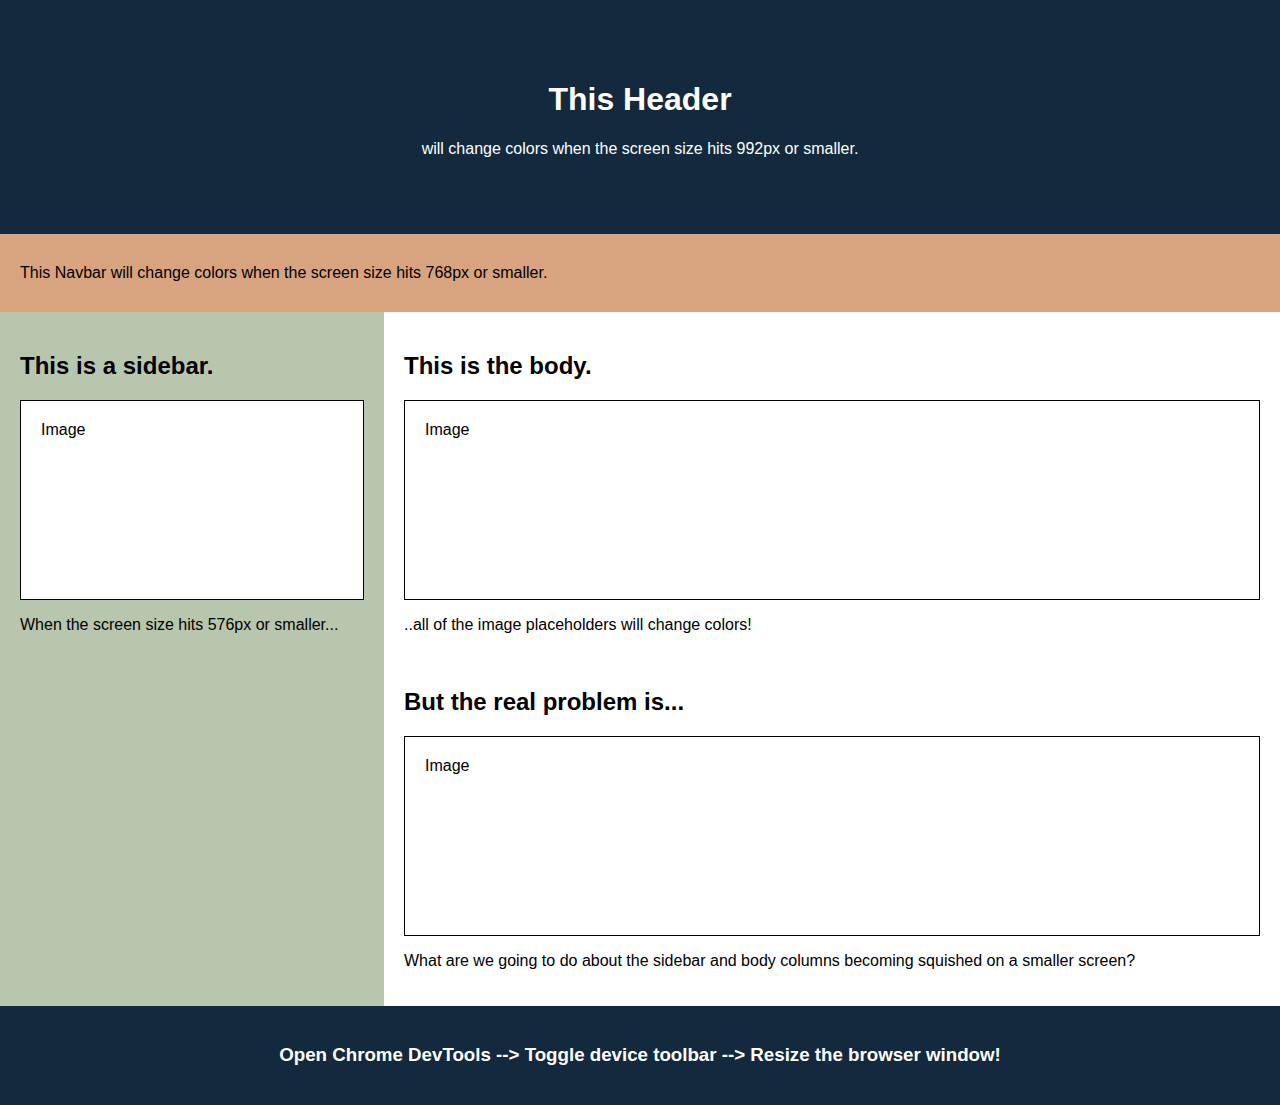
<file: week-02/day-01/01-Ins_Media-Query-Screen/index.html>
<!DOCTYPE html>
<html>
  <head>
    <title>Media Query for Screen</title>
    <meta charset="UTF-8" />
    <meta name="viewport" content="width=device-width, initial-scale=1" />
    <link rel="stylesheet" type="text/css" href="./assets/css/style.css" />
  </head>
  <body>
    <!-- Header -->
    <header>
      <h1>This Header</h1>
      <p>will change colors when the screen size hits 992px or smaller.</p>
    </header>

    <!-- Navbar -->
    <nav>
      <p>
        This Navbar will change colors when the screen size hits 768px or
        smaller.
      </p>
    </nav>

    <!-- Body -->
    <main>
      <aside>
        <h2>This is a sidebar.</h2>
        <div class="sample-img">Image</div>
        <p>When the screen size hits 576px or smaller...</p>
      </aside>

      <section>
        <h2>This is the body.</h2>
        <div class="sample-img">Image</div>
        <p>..all of the image placeholders will change colors!</p>
        <br />
        <h2>But the real problem is...</h2>
        <div class="sample-img">Image</div>
        <p>
          What are we going to do about the sidebar and body columns becoming
          squished on a smaller screen?
        </p>
      </section>
    </main>

    <!-- Footer -->
    <footer>
      <h3>
        Open Chrome DevTools --> Toggle device toolbar --> Resize the browser
        window!
      </h3>
    </footer>
  </body>
</html>
</file>
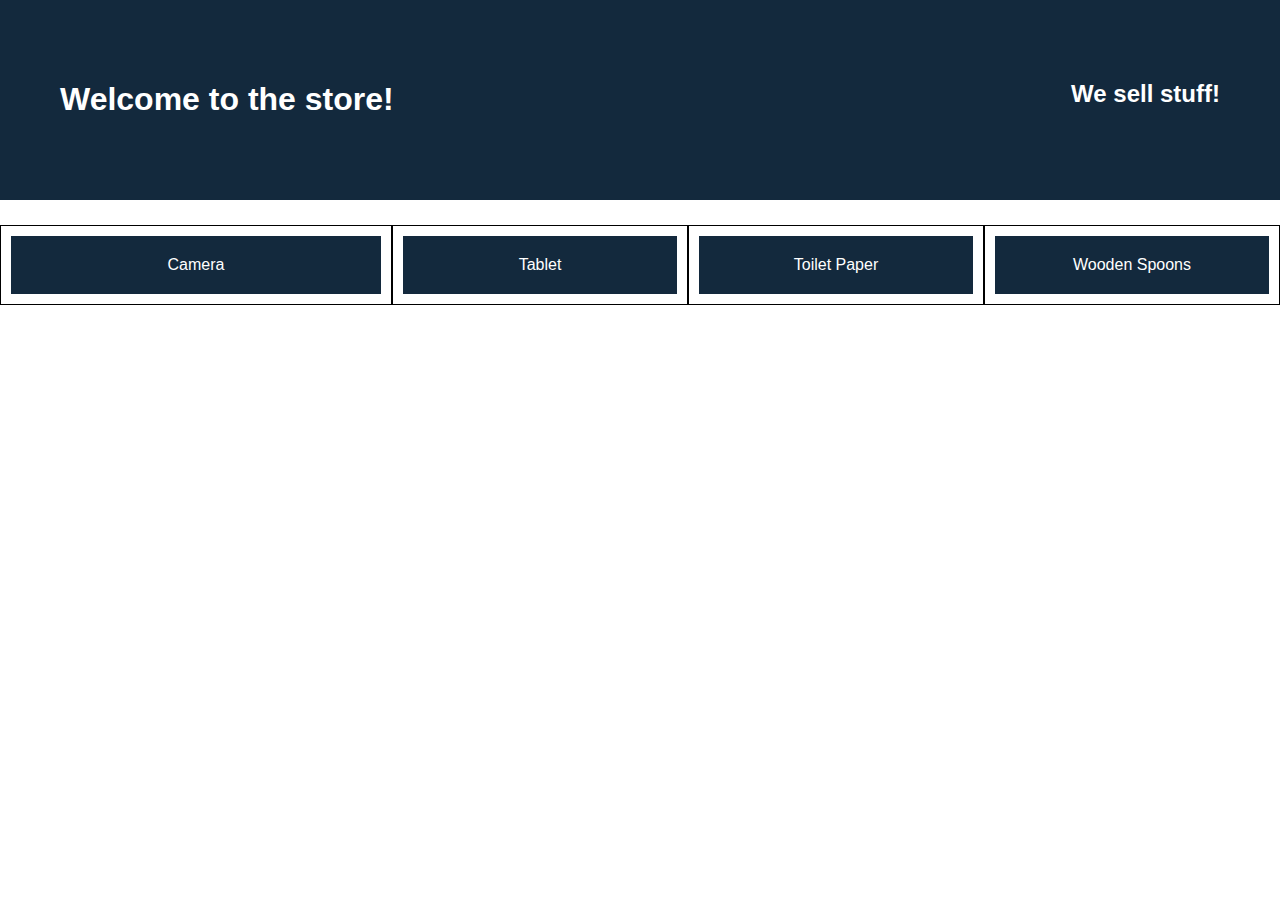
<file: week-02/day-01/03-Ins_Flexbox-Layout/index.html>
<!DOCTYPE html>
<html lang="en">

  <head>
    <title>Flexbox</title>
    <meta charset="UTF-8" />
    <meta name="viewport" content="width=device-width, initial-scale=1" />
    <link rel="stylesheet" type="text/css" href="./assets/css/style.css" />
  </head>

  <body>
    <header class="main-header">
      <h1>Welcome to the store!</h1>
      <h2>We sell stuff!</h2>
    </header>

    <main>
      <section class="card camera">
        <header>Camera</header>
      </section>
      <section class="card">
        <header>Tablet</header>
      </section>
      <section class="card">
        <header>Toilet Paper</header>
      </section>
      <section class="card">
        <header>Wooden Spoons</header>
      </section>
    </main>
  </body>

</html>
</file>
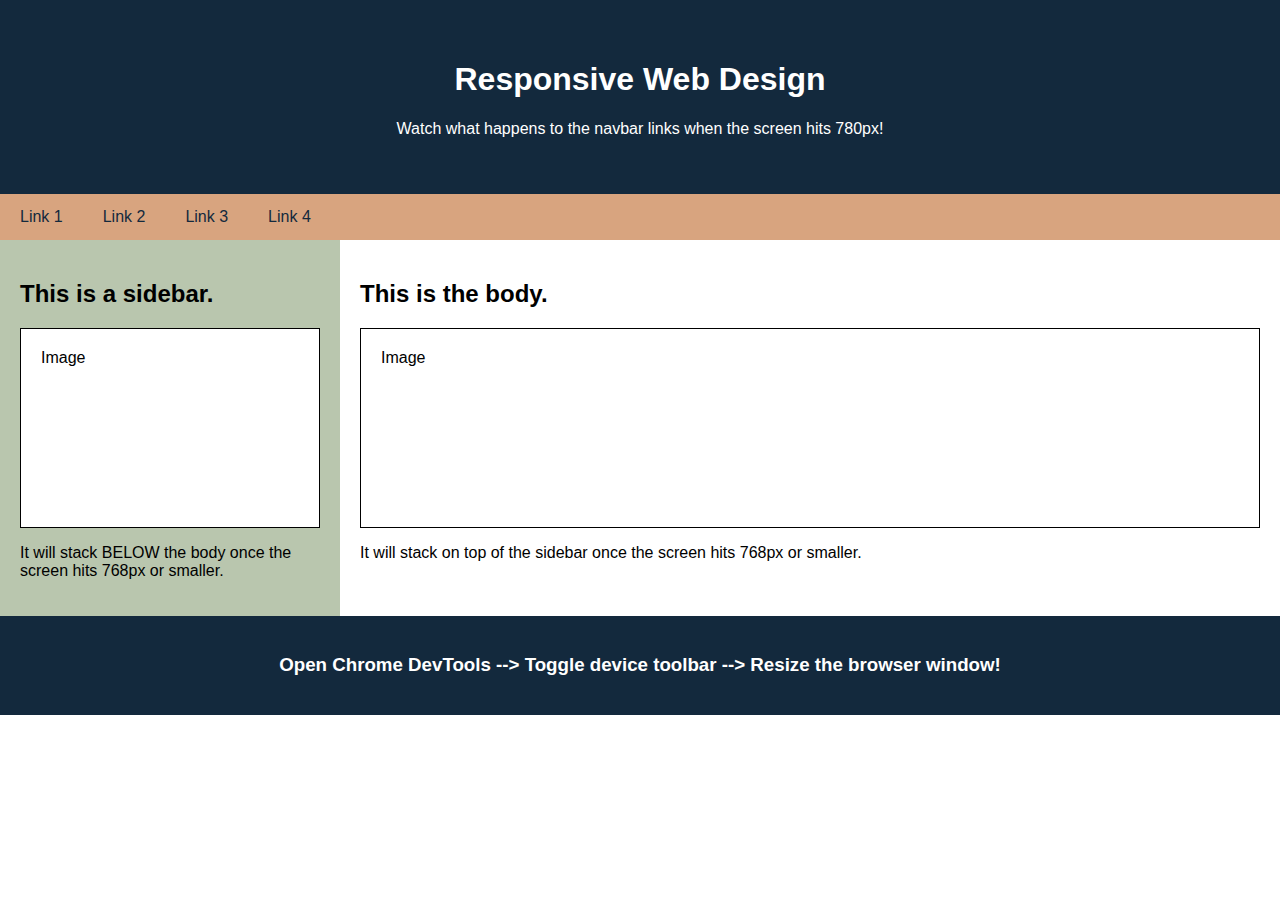
<file: week-02/day-01/05-Ins_Responsive-Design/index.html>
<!DOCTYPE html>
<html>
  <head>
    <title>Responsive Web Design</title>
    <meta charset="UTF-8" />
    <meta name="viewport" content="width=device-width, initial-scale=1" />
    <link rel="stylesheet" type="text/css" href="./assets/css/style.css" />
  </head>
  <body>
    <header>
      <h1>Responsive Web Design</h1>
      <p>Watch what happens to the navbar links when the screen hits 780px!</p>
    </header>

    <nav>
      <a href="#">Link 1</a>
      <a href="#">Link 2</a>
      <a href="#">Link 3</a>
      <a href="#">Link 4</a>
    </nav>

    <main>
      <aside>
        <h2>This is a sidebar.</h2>
        <div class="sample-img">Image</div>
        <p>
          It will stack BELOW the body once the screen hits 768px or smaller.
        </p>
      </aside>

      <section>
        <h2>This is the body.</h2>
        <div class="sample-img">Image</div>
        <p>
          It will stack on top of the sidebar once the screen hits 768px or
          smaller.
        </p>
      </section>
    </main>

    <footer>
      <h3>
        Open Chrome DevTools --> Toggle device toolbar --> Resize the browser
        window!
      </h3>
    </footer>
  </body>
</html>
</file>
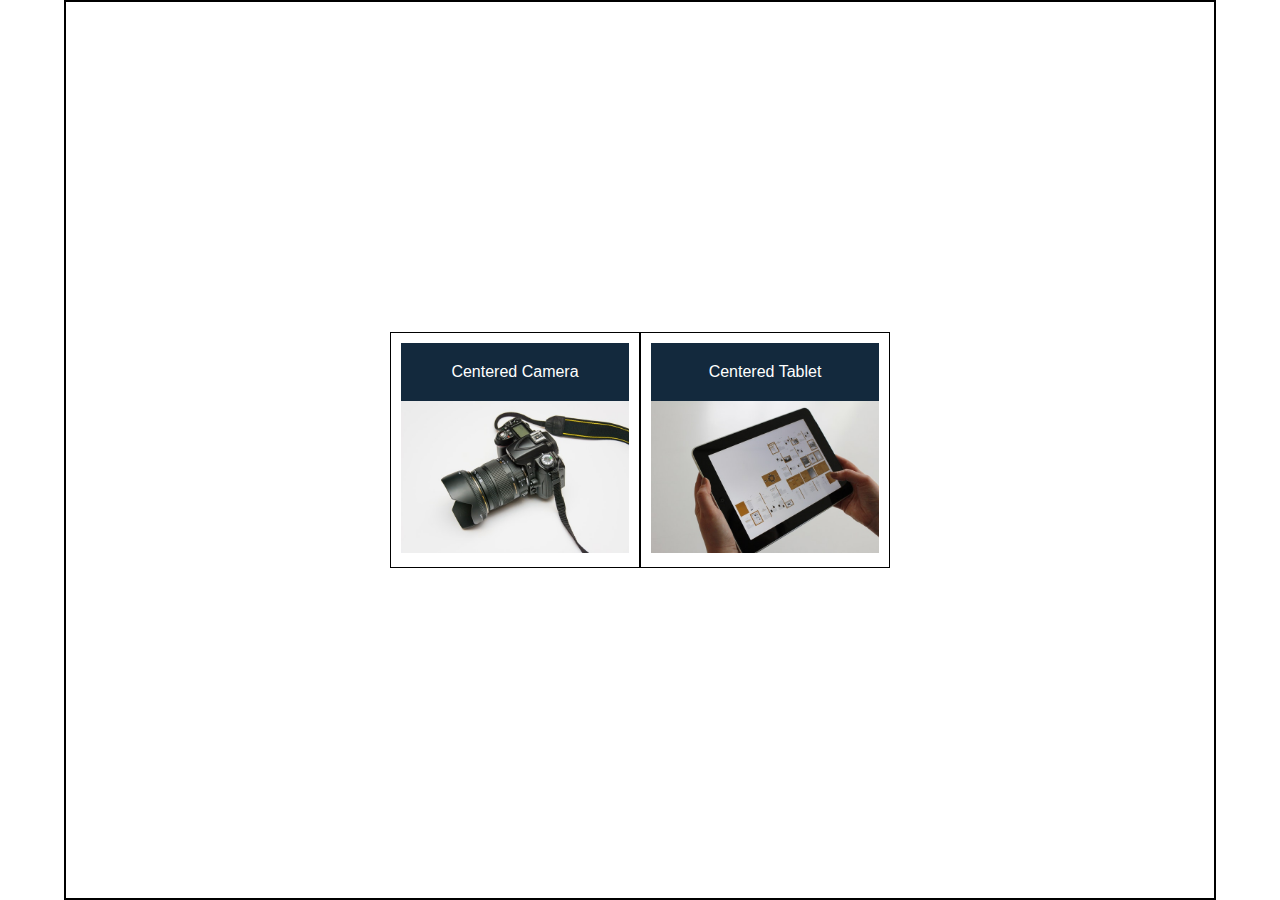
<file: week-02/day-01/07-Ins_Flexbox-Placement/index.html>
<!DOCTYPE html>
<html lang="en">

  <head>
    <title>Flexbox Alignment</title>
    <meta charset="UTF-8" />
    <meta name="viewport" content="width=device-width, initial-scale=1" />
    <link rel="stylesheet" type="text/css" href="./assets/css/style.css" />
  </head>

  <body>
    <div class="products">
      <section class="card">
        <header>Centered Camera</header>
        <img src="./assets/images/camera.jpg" alt="camera" />
      </section>
      <section class="card">
        <header>Centered Tablet</header>
        <img src="./assets/images/tablet.jpg" alt="tablet" />
      </section>
    </div>
  </body>

</html>
</file>
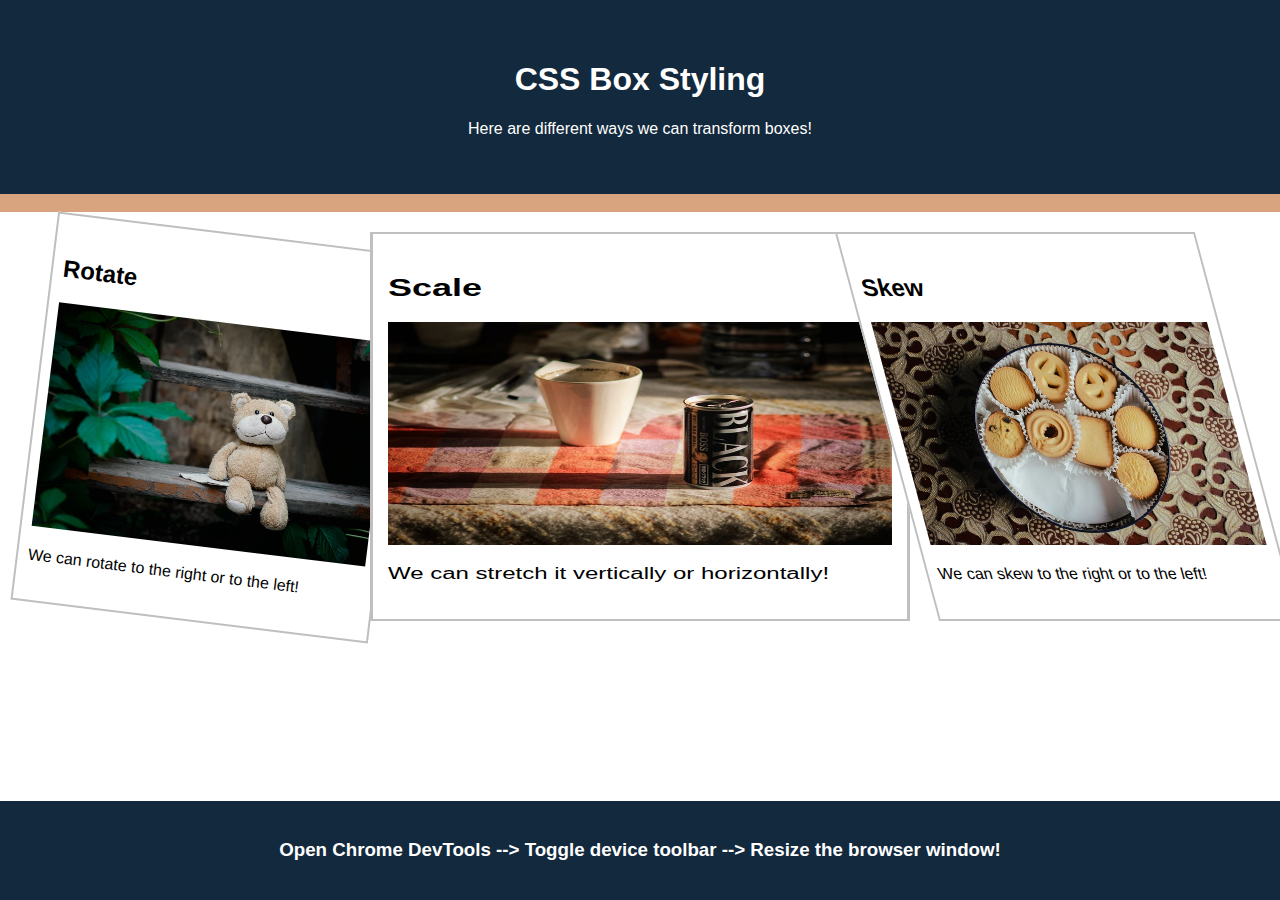
<file: week-02/day-01/09-Ins_Box-Styling/index.html>
<!DOCTYPE html>
<html>
  <head>
    <title>CSS Box Styling</title>
    <meta charset="UTF-8" />
    <meta name="viewport" content="width=device-width, initial-scale=1" />
    <link rel="stylesheet" type="text/css" href="./assets/css/style.css" />
  </head>
  <body>
    <header>
      <h1>CSS Box Styling</h1>
      <p>Here are different ways we can transform boxes!</p>
    </header>

    <nav><br /></nav>

    <main>
      <section>
        <div class="photo rotate">
          <h2>Rotate</h2>
          <img
            src="assets/images/teddy-bear.jpg"
            alt="teddy bear rotated to the right"
          />
          <p>
            We can rotate to the right or to the left!
          </p>
        </div>
      </section>

      <section>
        <div class="photo scale">
          <h2>Scale</h2>
          <img
            src="assets/images/canned-coffee.jpg"
            alt="canned coffee stretched horizontally"
          />
          <p>
            We can stretch it vertically or horizontally!
          </p>
        </div>
      </section>

      <section>
        <div class="photo skew">
          <h2>Skew</h2>
          <img
            src="assets/images/cookie-tin.jpg"
            alt="cookie tin skewed to the left"
          />
          <p>
            We can skew to the right or to the left!
          </p>
        </div>
      </section>
    </main>

    <footer>
      <h3>
        Open Chrome DevTools --> Toggle device toolbar --> Resize the browser
        window!
      </h3>
    </footer>
  </body>
</html>
</file>
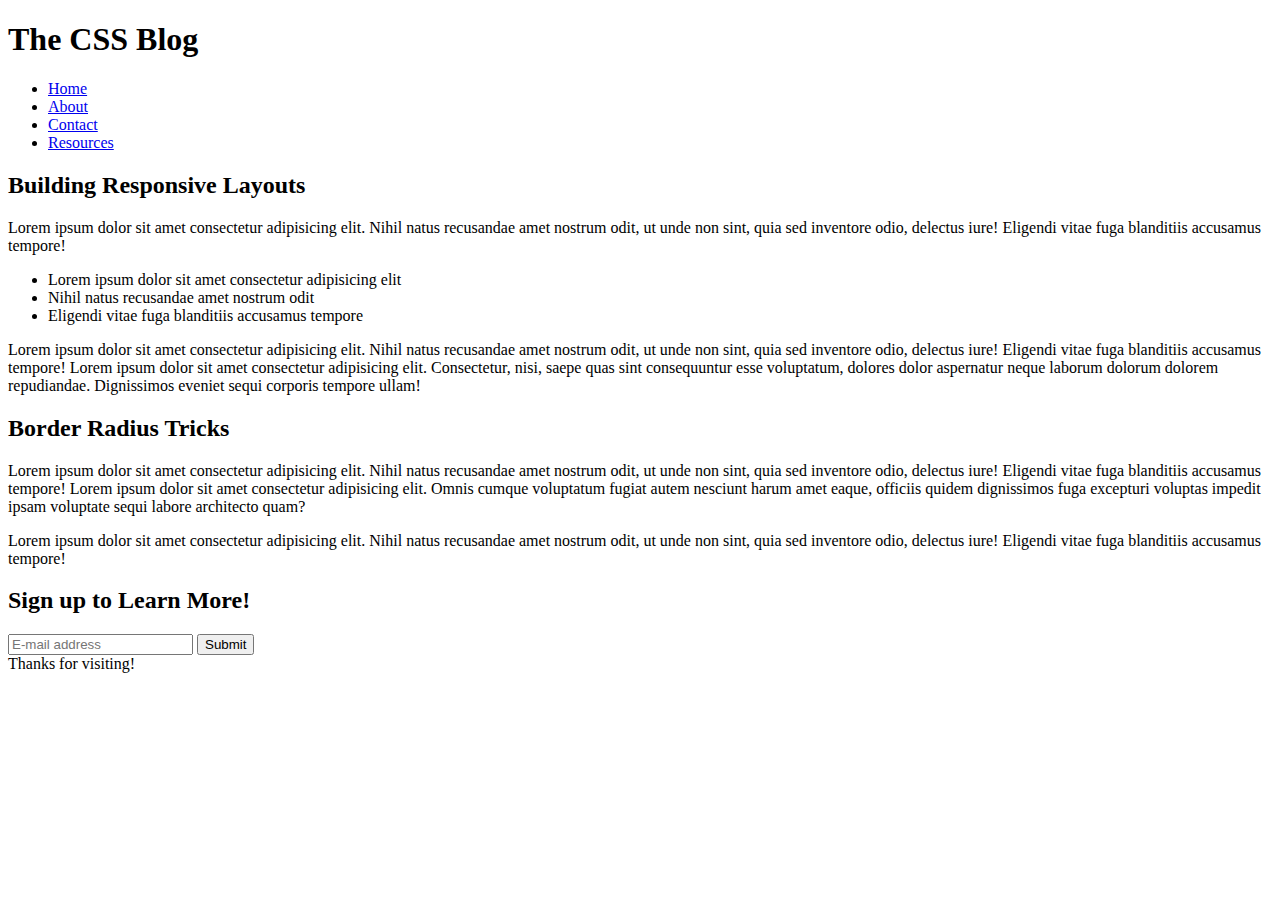
<file: week-02/day-02/11-Ins_CSS-Resets/index.html>
<!DOCTYPE html>
<html lang="en">

<head>
  <meta charset="UTF-8" />
  <meta name="viewport" content="width=device-width, initial-scale=1.0" />
  <title>CSS Resets</title>
  <!-- <link rel="stylesheet" href="./assets/css/reset.css" /> -->
</head>

<body>
  <header>
    <h1>The CSS Blog</h1>
    <nav>
      <ul>
        <li><a href="#">Home</a></li>
        <li><a href="#">About</a></li>
        <li><a href="#">Contact</a></li>
        <li><a href="#">Resources</a></li>
      </ul>
    </nav>
  </header>

  <main>
    <section>
      <article>
        <h2>Building Responsive Layouts</h2>
        <div>
          <p>Lorem ipsum dolor sit amet consectetur adipisicing elit. Nihil natus recusandae amet nostrum odit, ut unde non sint, quia sed inventore odio, delectus iure! Eligendi vitae fuga blanditiis accusamus tempore!</p>
          <ul>
            <li>Lorem ipsum dolor sit amet consectetur adipisicing elit</li>
            <li>Nihil natus recusandae amet nostrum odit</li>
            <li>Eligendi vitae fuga blanditiis accusamus tempore</li>
          </ul>
          <p>Lorem ipsum dolor sit amet consectetur adipisicing elit. Nihil natus recusandae amet nostrum odit, ut unde non sint, quia sed inventore odio, delectus iure! Eligendi vitae fuga blanditiis accusamus tempore! Lorem ipsum dolor sit amet consectetur adipisicing elit. Consectetur, nisi, saepe quas sint consequuntur esse voluptatum, dolores dolor aspernatur neque laborum dolorum dolorem repudiandae. Dignissimos eveniet sequi corporis tempore ullam!</p>
        </div>
      </article>
      <article>
        <h2>Border Radius Tricks</h2>
        <div>
          <p>Lorem ipsum dolor sit amet consectetur adipisicing elit. Nihil natus recusandae amet nostrum odit, ut unde non sint, quia sed inventore odio, delectus iure! Eligendi vitae fuga blanditiis accusamus tempore! Lorem ipsum dolor sit amet consectetur adipisicing elit. Omnis cumque voluptatum fugiat autem nesciunt harum amet eaque, officiis quidem dignissimos fuga excepturi voluptas impedit ipsam voluptate sequi labore architecto quam?</p>
          <p>Lorem ipsum dolor sit amet consectetur adipisicing elit. Nihil natus recusandae amet nostrum odit, ut unde non sint, quia sed inventore odio, delectus iure! Eligendi vitae fuga blanditiis accusamus tempore!</p>
        </div>
      </article>
    </section>
    <aside>
      <h2>Sign up to Learn More!</h2>
      <form>
        <input type="text" placeholder="E-mail address" />
        <button>Submit</button>
      </form>
    </aside>
  </main>

  <footer>
    <span>Thanks for visiting!</span>
  </footer>
</body>

</html>
</file>
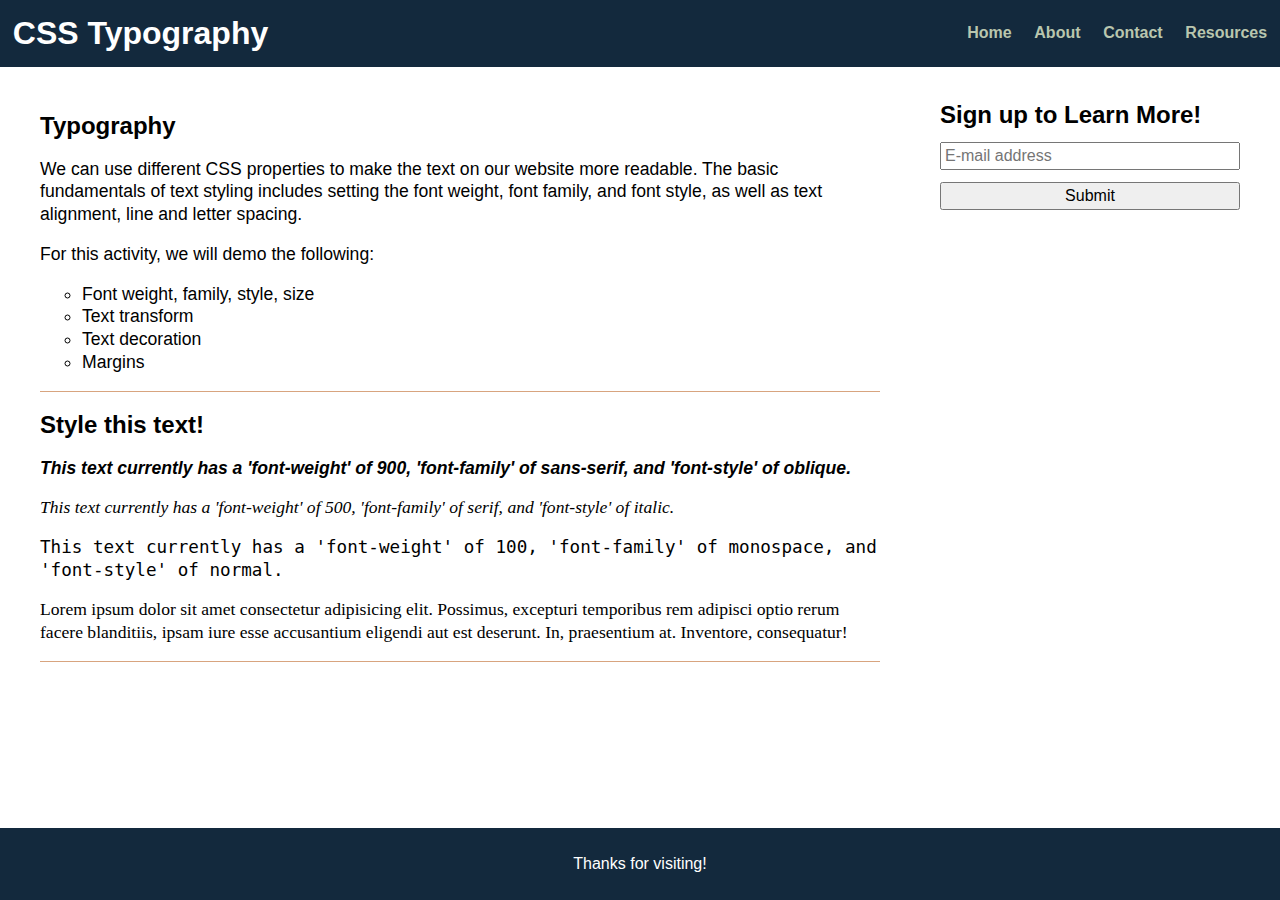
<file: week-02/day-02/13-Ins_Typography/index.html>
<!DOCTYPE html>
<html lang="en">
  <head>
    <meta charset="UTF-8" />
    <meta name="viewport" content="width=device-width, initial-scale=1.0" />
    <title>CSS Typography</title>
    <link rel="stylesheet" href="./assets/css/reset.css" />
    <link rel="stylesheet" href="./assets/css/style.css" />
  </head>

  <body>
    <header>
      <h1>CSS Typography</h1>
      <nav>
        <ul>
          <li><a href="#">Home</a></li>
          <li><a href="#">About</a></li>
          <li><a href="#">Contact</a></li>
          <li><a href="#">Resources</a></li>
        </ul>
      </nav>
    </header>

    <main>
      <section>
        <article>
          <h2>Typography</h2>
          <div>
            <p>
              We can use different CSS properties to make the text on our
              website more readable. The basic fundamentals of text styling
              includes setting the font weight, font family, and font style, as
              well as text alignment, line and letter spacing.
            </p>
            <p>For this activity, we will demo the following:</p>
            <ul>
              <li>Font weight, family, style, size</li>
              <li>Text transform</li>
              <li>Text decoration</li>
              <li>Margins</li>
            </ul>
          </div>
        </article>
        <article>
          <h2>Style this text!</h2>
          <div>
            <p class="one">
              This text currently has a 'font-weight' of 900, 'font-family' of
              sans-serif, and 'font-style' of oblique.
            </p>
            <p class="two">
              This text currently has a 'font-weight' of 500, 'font-family' of
              serif, and 'font-style' of italic.
            </p>
            <p class="three">
              This text currently has a 'font-weight' of 100, 'font-family' of
              monospace, and 'font-style' of normal.
            </p>
            <p class="four">
              Lorem ipsum dolor sit amet consectetur adipisicing elit. Possimus,
              excepturi temporibus rem adipisci optio rerum facere blanditiis,
              ipsam iure esse accusantium eligendi aut est deserunt. In,
              praesentium at. Inventore, consequatur!
            </p>
          </div>
        </article>
      </section>
      <aside>
        <h2>Sign up to Learn More!</h2>
        <form>
          <input type="text" placeholder="E-mail address" />
          <button>Submit</button>
        </form>
      </aside>
    </main>

    <footer>
      <span>Thanks for visiting!</span>
    </footer>
  </body>
</html>
</file>
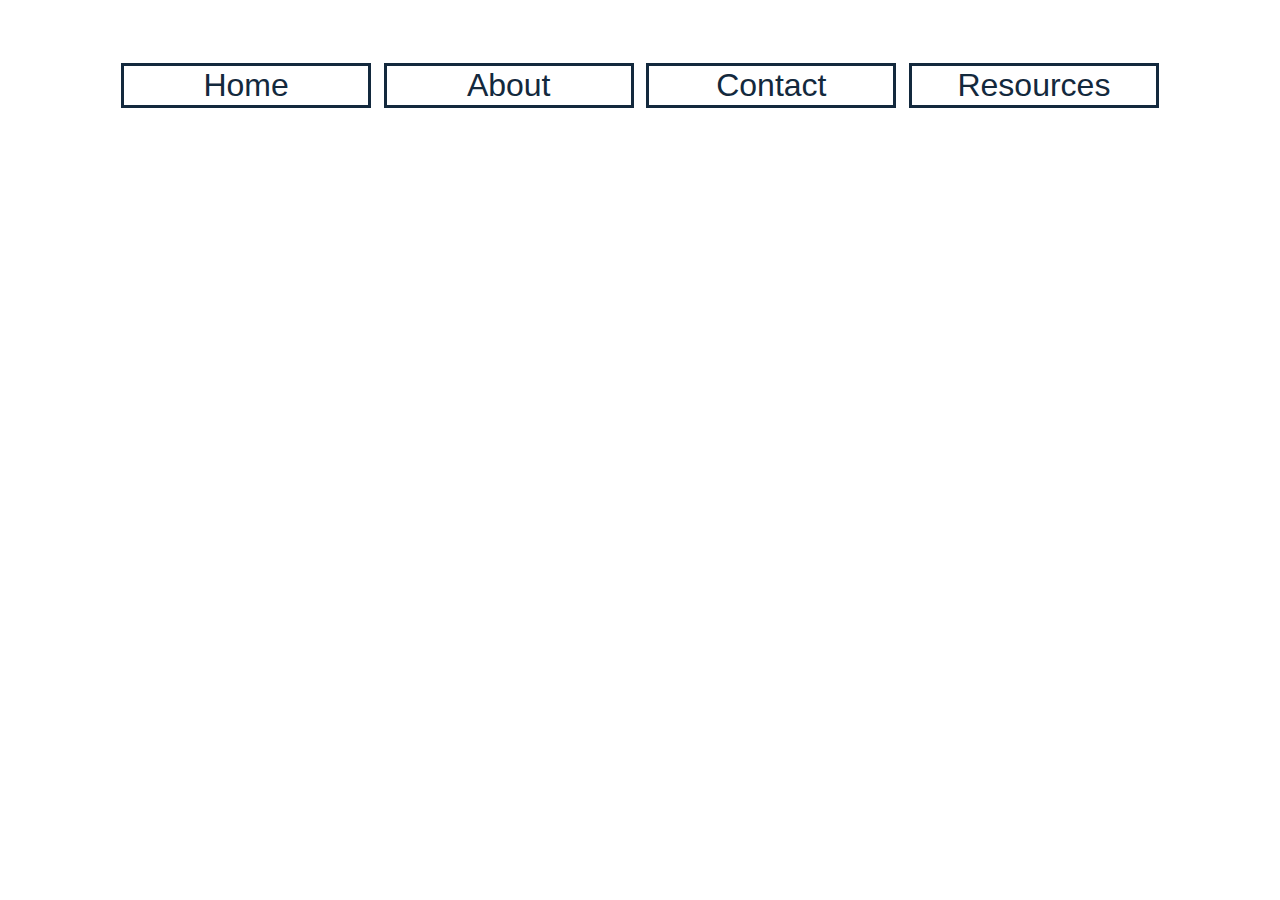
<file: week-02/day-02/15-Ins_Pseudo-Classes/index.html>
<!DOCTYPE html>
<html lang="en">

<head>
  <meta charset="UTF-8" />
  <meta name="viewport" content="width=device-width, initial-scale=1.0" />
  <title>CSS Pseudo-Classes</title>
  <link rel="stylesheet" href="./assets/css/style.css" />
</head>

<body>
  <nav>
    <button>Home</button>
    <button>About</button>
    <button>Contact</button>
    <button>Resources</button>
  </nav>
</body>

</html>
</file>
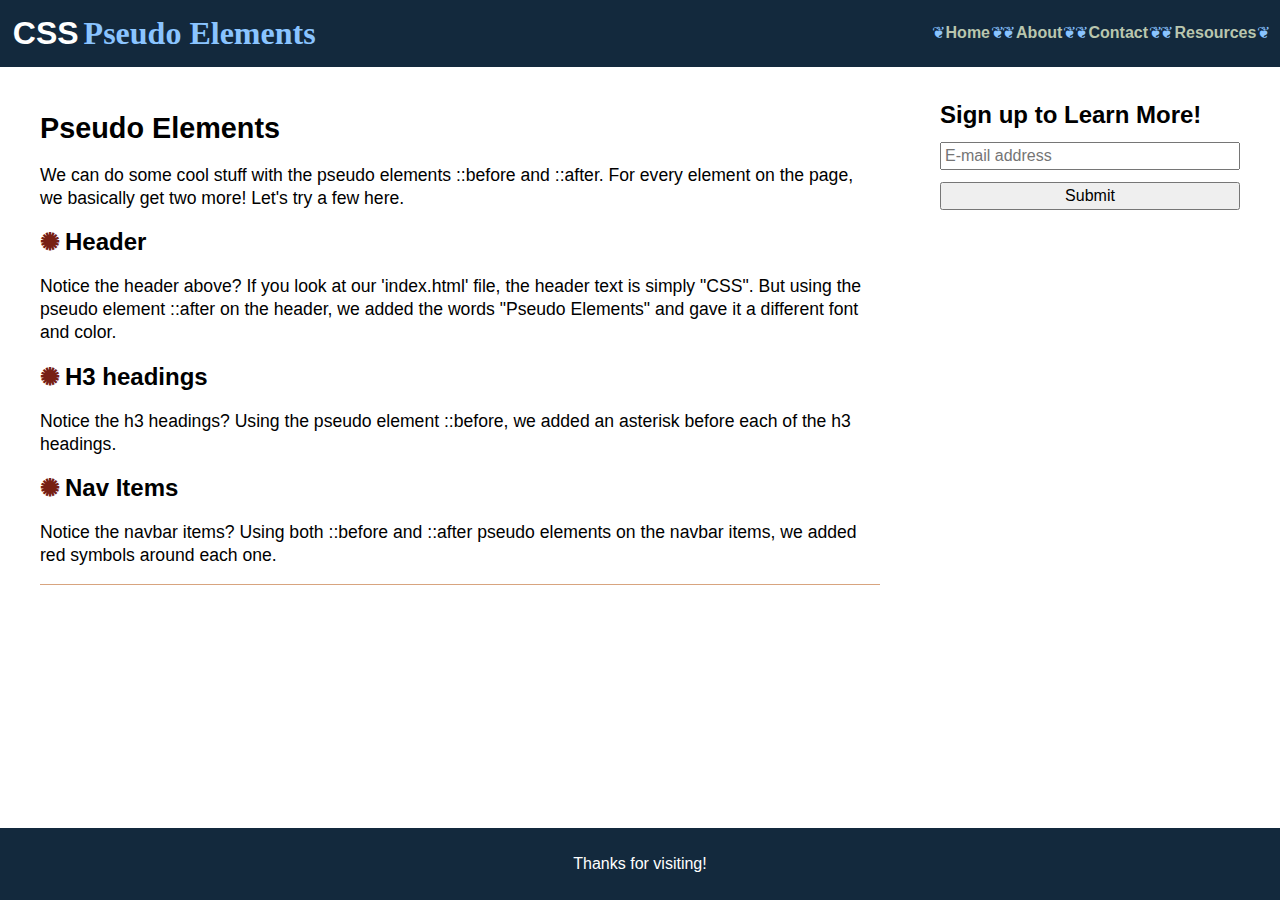
<file: week-02/day-02/17-Ins_Pseudo-Elements/index.html>
<!DOCTYPE html>
<html lang="en">
  <head>
    <meta charset="UTF-8" />
    <meta name="viewport" content="width=device-width, initial-scale=1.0" />
    <title>CSS Pseudo Elements</title>
    <link rel="stylesheet" href="./assets/css/reset.css" />
    <link rel="stylesheet" href="./assets/css/style.css" />
  </head>

  <body>
    <header>
      <h1>CSS</h1>
      <nav>
        <ul>
          <li><a href="#">Home</a></li>
          <li><a href="#">About</a></li>
          <li><a href="#">Contact</a></li>
          <li><a href="#">Resources</a></li>
        </ul>
      </nav>
    </header>

    <main>
      <section>
        <article>
          <h2>Pseudo Elements</h2>
          <div>
            <p>
              We can do some cool stuff with the pseudo elements ::before and
              ::after. For every element on the page, we basically get two more!
              Let's try a few here.
            </p>
            <h3>Header</h3>
            <p>
              Notice the header above? If you look at our 'index.html' file, the
              header text is simply "CSS". But using the pseudo element ::after
              on the header, we added the words "Pseudo Elements" and gave it a
              different font and color.
            </p>
            <h3>H3 headings</h3>
            <p>
              Notice the h3 headings? Using the pseudo element ::before, we added
              an asterisk before each of the h3 headings.
            </p>
            <h3>Nav Items</h3>
            <p>
              Notice the navbar items? Using both ::before and ::after pseudo
              elements on the navbar items, we added red symbols around each
              one.
            </p>
          </div>
        </article>
      </section>
      <aside>
        <h2>Sign up to Learn More!</h2>
        <form>
          <input type="text" placeholder="E-mail address" />
          <button>Submit</button>
        </form>
      </aside>
    </main>

    <footer>
      <span>Thanks for visiting!</span>
    </footer>
  </body>
</html>
</file>
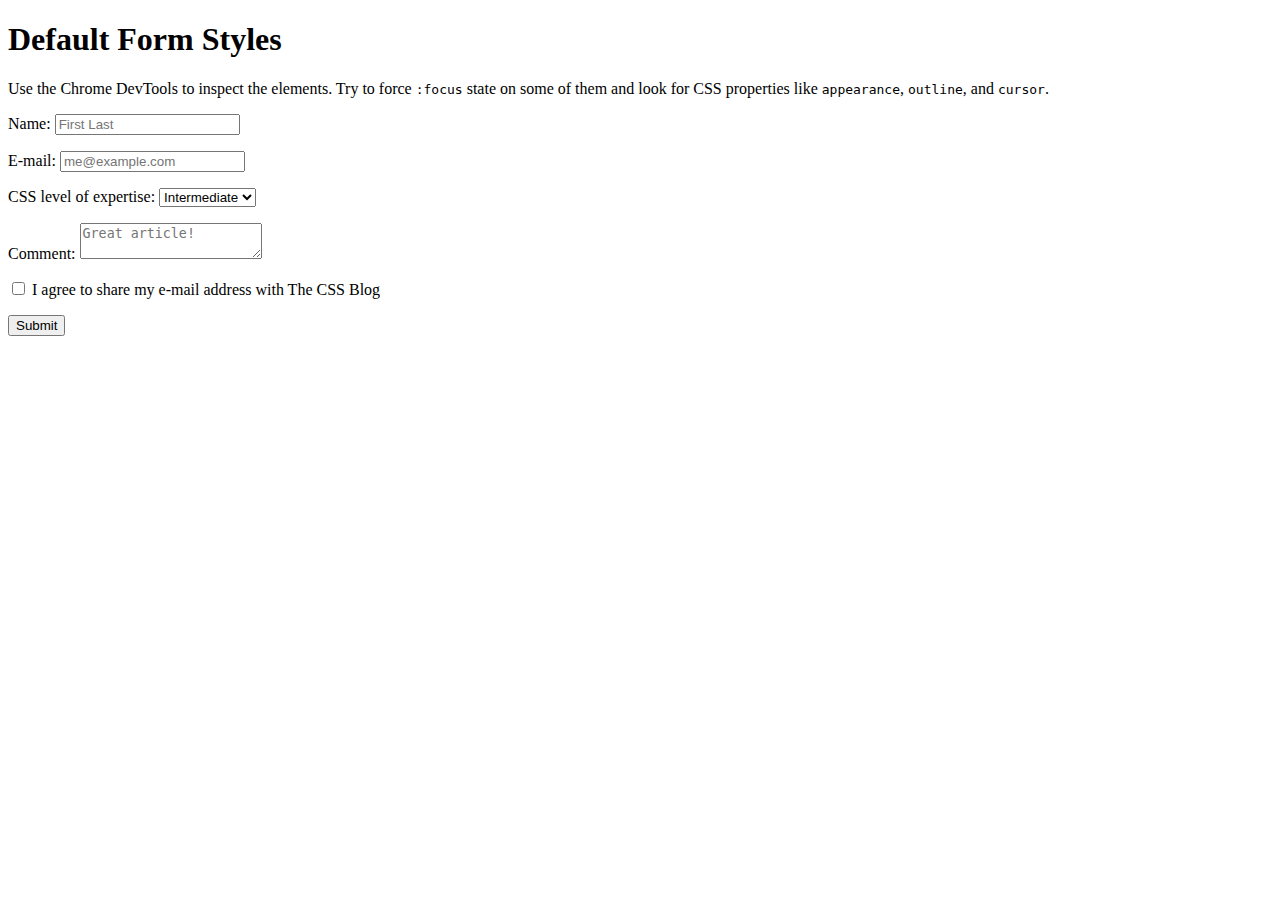
<file: week-02/day-02/19-Ins_Form-Styles/index.html>
<!DOCTYPE html>
<html lang="en">

<head>
  <meta charset="UTF-8" />
  <meta name="viewport" content="width=device-width, initial-scale=1.0" />
  <title>Default Form Styles</title>
</head>

<body>
  <form>
    <h1>Default Form Styles</h1>
    <p>
      Use the Chrome DevTools to inspect the elements. Try to force <code>:focus</code> state on some of them and look for CSS properties like <code>appearance</code>, <code>outline</code>, and <code>cursor</code>.
    </p>
    <p>
      <label for="username">Name:</label>
      <!-- This element has a CSS declaration of `cursor: text` -->
      <input id="username" type="text" placeholder="First Last" />
    </p>
    <p>
      <label  for="email">E-mail:</label>
      <input id="email" type="text" placeholder="me@example.com" />
    </p>
    <p>
      <label for="expertise">CSS level of expertise:</label>
      <!-- This element has a CSS declaration of `appearance: menulist` -->
      <select id="expertise">
        <option>Beginner</option>
        <option selected>Intermediate</option>
        <option>Advanced</option>
      </select>
    </p>
    <p>
      <label for="comment">Comment:</label>
      <textarea id="comment" placeholder="Great article!"></textarea>
    </p>
    <p>
      <input class="checkbox" id="agreement" type="checkbox" />
      <label for="agreement">I agree to share my e-mail address with The CSS Blog</label>
    </p>
    <p>
      <!-- When this element is in a :focus state, the CSS `outline` property is applied -->
      <button>Submit</button>
    </p>
  </form>
</body>

</html>
</file>
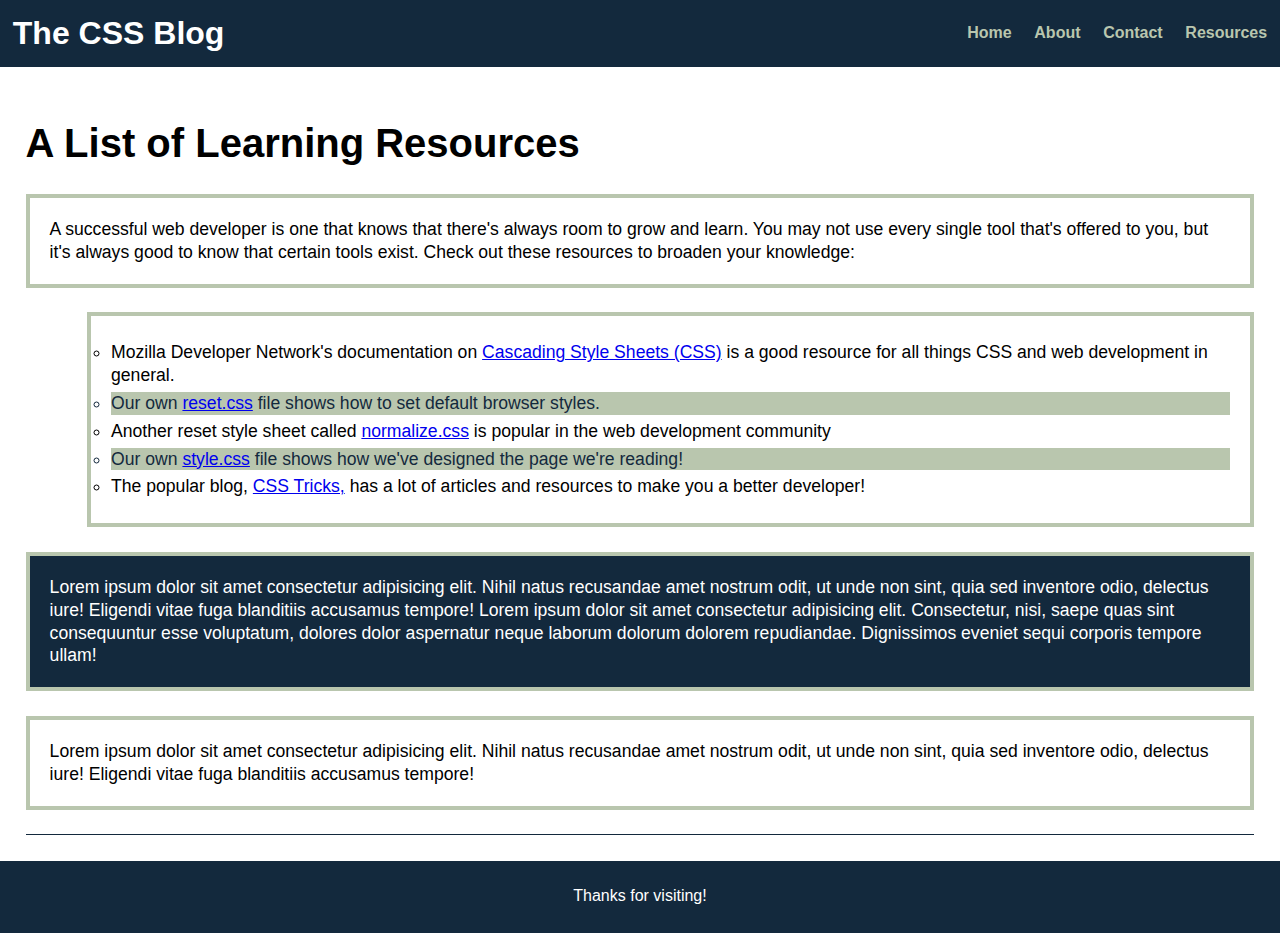
<file: week-02/day-03/23-Ins_CSS-Selectors/index.html>
<!DOCTYPE html>
<html lang="en">

<head>
  <meta charset="UTF-8" />
  <meta name="viewport" content="width=device-width, initial-scale=1.0" />
  <title>Advanced Selectors with CSS</title>
  <link rel="stylesheet" href="./assets/css/reset.css" />
  <link rel="stylesheet" href="./assets/css/style.css" />
</head>

<body>
  <header>
    <h1>The CSS Blog</h1>
    <nav>
      <ul>
        <li><a href="#">Home</a></li>
        <li><a href="#">About</a></li>
        <li><a href="#">Contact</a></li>
        <li><a href="#">Resources</a></li>
      </ul>
    </nav>
  </header>

  <main>
    <section>
      <article>
        <h2>A List of Learning Resources</h2>
        <div>
          <p>A successful web developer is one that knows that there's always room to grow and learn. You may not use
            every single tool that's offered to you, but it's always good to know that certain tools exist. Check out
            these resources to broaden your knowledge:</p>
          <ul>
            <li>
              Mozilla Developer Network's documentation on <a
                href="https://developer.mozilla.org/en-US/docs/Web/CSS">Cascading Style Sheets (CSS)</a> is a good
              resource for all things CSS and web development in general.
            </li>
            <li>Our own <a href="./assets/css/reset.css">reset.css</a> file shows how to set default browser styles.
            </li>
            <li>Another reset style sheet called
              <a href="https://necolas.github.io/normalize.css/8.0.1/normalize.css">normalize.css</a> is popular in the
              web development community</li>
            <li>Our own <a href="./assets/css/style.css">style.css</a> file shows how we've designed the page we're
              reading!
            </li>

            <li>The popular blog, <a href="https://css-tricks.com/">CSS Tricks,</a> has a lot of articles and resources
              to make you a better developer!
            </li>

          </ul>
          <p>Lorem ipsum dolor sit amet consectetur adipisicing elit. Nihil natus recusandae amet nostrum odit, ut unde
            non sint, quia sed inventore odio, delectus iure! Eligendi vitae fuga blanditiis accusamus tempore! Lorem
            ipsum dolor sit amet consectetur adipisicing elit. Consectetur, nisi, saepe quas sint consequuntur esse
            voluptatum, dolores dolor aspernatur neque laborum dolorum dolorem repudiandae. Dignissimos eveniet sequi
            corporis tempore ullam!</p>
          <p>Lorem ipsum dolor sit amet consectetur adipisicing elit. Nihil natus recusandae amet nostrum odit, ut unde
            non sint, quia sed inventore odio, delectus iure! Eligendi vitae fuga blanditiis accusamus tempore!</p>
        </div>
      </article>
    </section>
  </main>

  <footer>
    <span>Thanks for visiting!</span>
  </footer>
</body>

</html>
</file>
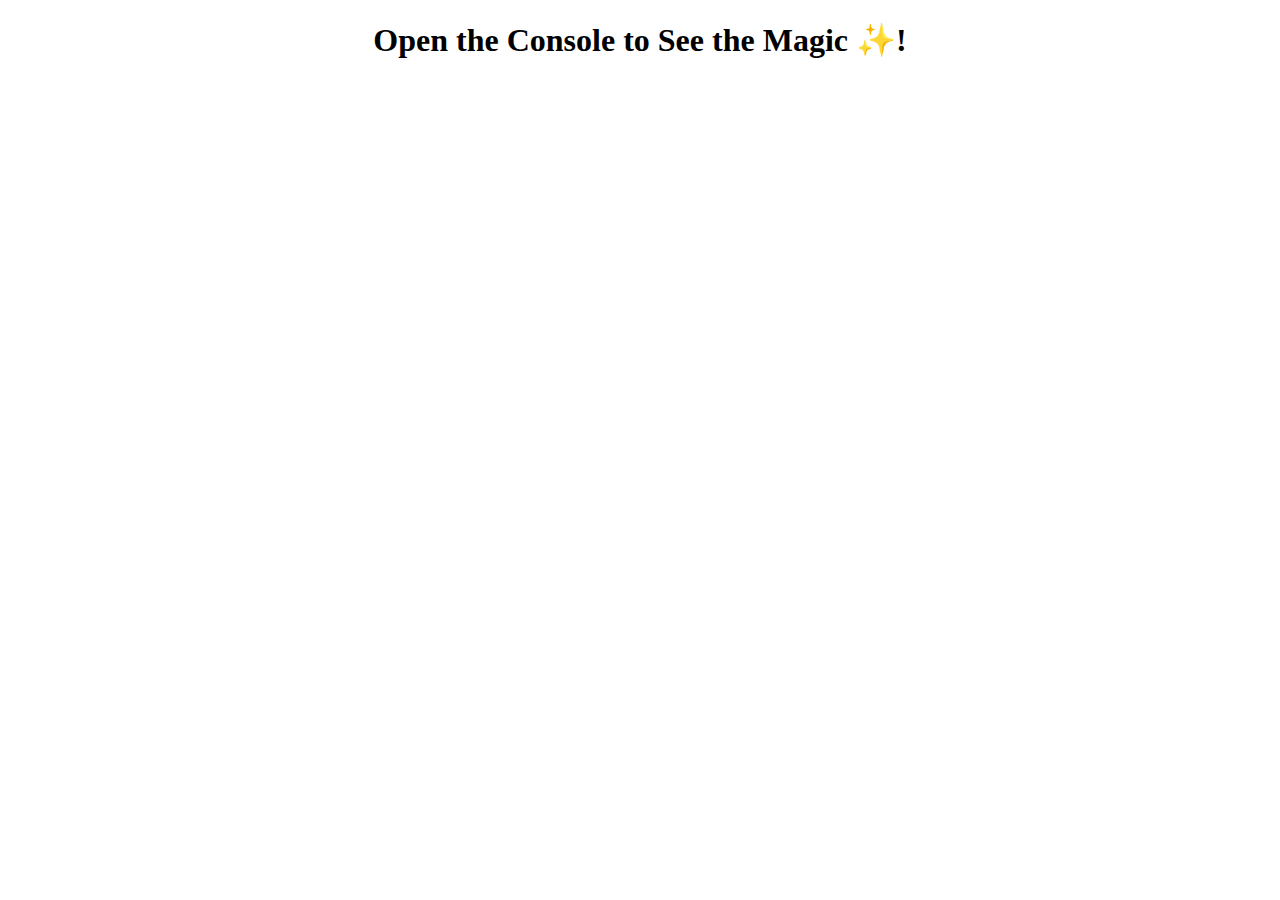
<file: week-03/day-01/01-Ins_Script-ConsoleLog/index.html>
<!DOCTYPE html>
<html lang="en">
  <head>
    <meta charset="UTF-8" />
    <meta name="viewport" content="width=device-width, initial-scale=1.0" />
    <title>Script Tags and Console Log</title>
  </head>

  <body>
    <h1 style="text-align: center">Open the Console to See the Magic ✨!</h1>

    <!--Inline script-->

    <script>
      //Console logs write data directly to the console.

      console.log("This is the log for the 🔥INLINE🔥 JavaScript");
    </script>

    <!--Link to external JavaScript file-->

    <script src="script.js"></script>
  </body>
</html>
</file>
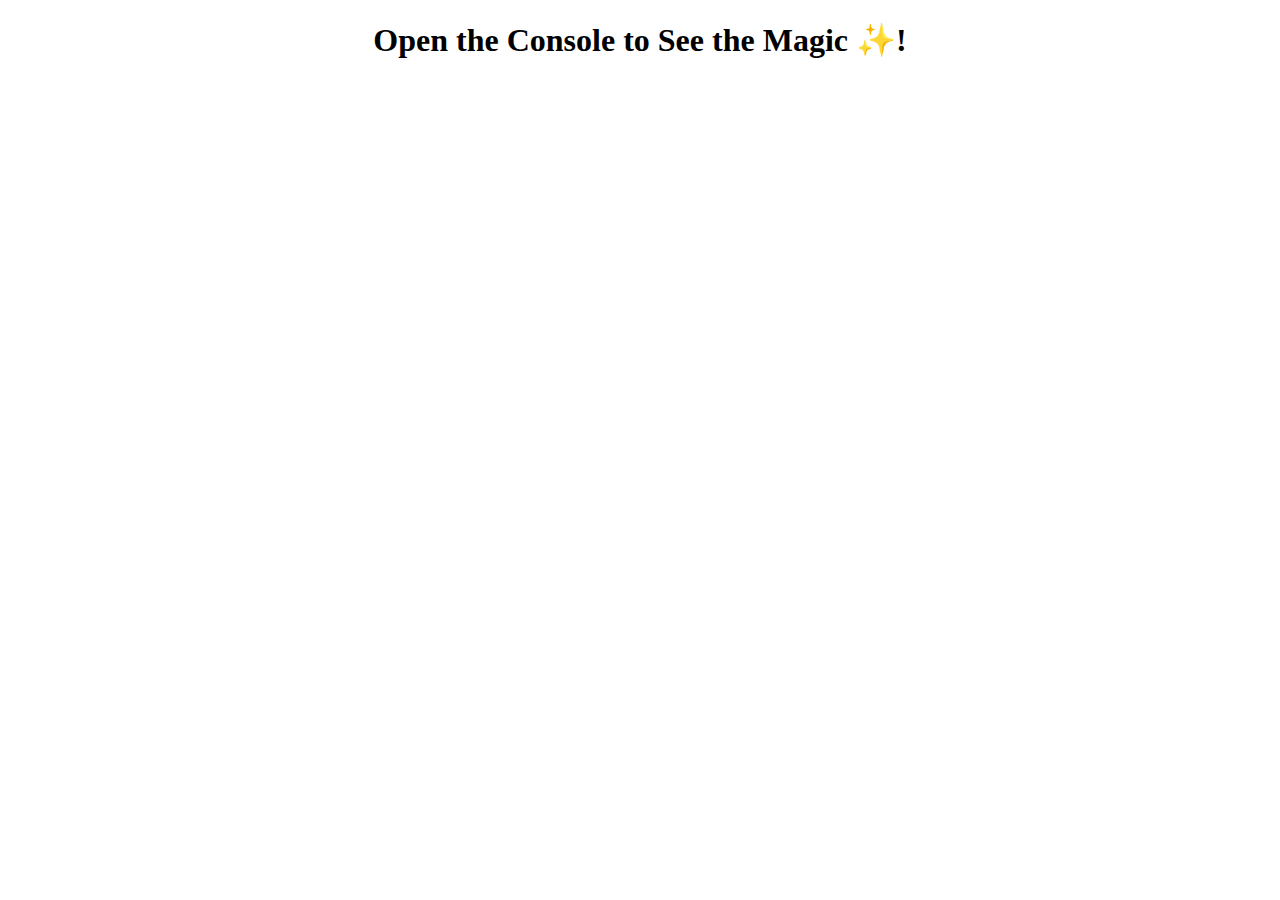
<file: week-03/day-01/03-Ins_Hello-Variable/index.html>
<!DOCTYPE html>
<html lang="en">
  <head>
    <meta charset="UTF-8" />
    <meta name="viewport" content="width=device-width, initial-scale=1.0" />
    <title>Hello Variable</title>
  </head>

  <body>
    <h1 style="text-align: center">Open the Console to See the Magic ✨!</h1>

    <script src="script.js"></script>
  </body>
</html>
</file>
<file: week-02/day-01/01-Ins_Media-Query-Screen/assets/css/style.css>
* {
  box-sizing: border-box;
}

body {
  font-family: Arial;
  margin: 0;
}

header {
  padding: 60px;
  text-align: center;
  background: #13293d;
  color: #fff;
}

nav {
  display: flex;
  background-color: #d8a47f;
}

nav p {
  padding: 14px 20px;
  text-decoration: none;
}

main {
  display: flex;
}

aside {
  flex: 30%;
  background-color: #b9c6ae;
  padding: 20px;
  flex-wrap: wrap;
}

section {
  flex: 70%;
  background-color: #fff;
  padding: 20px;
}

footer {
  padding: 20px;
  text-align: center;
  background: #13293d;
  color: #fff;
}

/* Image Placeholders */
.sample-img {
  background-color: #fff;
  width: 100%;
  padding: 20px;
  height: 200px;
  border: 1px solid black;
}

/* When using `max-width` as the breakpoint, you must go from widest to narrowest to avoid conflict */

/* Tablets - header changes color */
@media screen and (max-width: 992px) {
  header {
    background: #772014;
  }
}

/* Large smartphones - navbar changes color */
@media screen and (max-width: 768px) {
  nav {
    background-color: #bb8588;
  }
}

/* Small smartphones - image placeholders change color */
@media screen and (max-width: 576px) {
  .sample-img {
    background-color: #8ac4ff;
  }
}
</file>
<file: week-02/day-01/03-Ins_Flexbox-Layout/assets/css/style.css>
* {
  box-sizing: border-box;
}

body {
  font-family: Arial;
  margin: 0;
}

main {
  /* Turns this element into a flexbox */
  display: flex;
  margin-top: 2%;
}

.main-header {
  display: flex;
  /* Defines how to distribute the empty space between child elements */
  justify-content: space-between;
  padding: 60px;
  background: #13293d;
  color: #fff;
}

.card {
  /* A flex-basis of 200px sets the starting width */
  /* A flex-grow value of 1 allows the elements to evenly grow to fill the remaining space */
  flex: 1 0 200px;
  padding: 10px;
  text-align: center;
  border-style: solid;
  border-width: 1px;
}

.card header {
  padding: 20px;
  background: #13293d;
  color: #fff;
}

.card.camera {
  /* With a flex-grow value of 2, this element grows twice as wide as others */
  /* The second value, flex-shrink, defines how the element will shrink if it can't fit */
  flex: 2 1 200px;
}
</file>
<file: week-02/day-01/05-Ins_Responsive-Design/assets/css/style.css>
* {
  box-sizing: border-box;
}

body {
  font-family: Arial;
  margin: 0;
}

header {
  padding: 40px;
  text-align: center;
  background: #13293d;
  color: #fff;
}

nav {
  display: flex;
  background-color: #d8a47f;
}

nav a {
  color: #13293d;
  padding: 14px 20px;
  text-decoration: none;
  text-align: center;
}

main {
  display: flex;
  flex-wrap: wrap;
}

aside {
  flex: 1;
  background-color: #b9c6ae;
  padding: 20px;
}

section {
  flex: 3;
  background-color: #fff;
  padding: 20px;
}

.sample-img {
  background-color: #fff;
  width: 100%;
  padding: 20px;
  height: 200px;
  border: 1px solid black;
}

footer {
  flex-shrink: 0;
  padding: 20px;
  text-align: center;
  background: #13293d;
  color: #fff;
}

@media screen and (max-width: 768px) {
  /* Use flex-direction to stack the navbar, sidebar, and body */
  main,
  nav {
    flex-direction: column;
  }
  /* Make the sidebar stack below the body */
  aside {
    order: 2;
  }
  /* Change the header background */
  header {
    background: #772014;
  }
  /* Change the navbar and footer background */
  nav,
  footer {
    background-color: #bb8588;
  }
}
</file>
<file: week-02/day-01/07-Ins_Flexbox-Placement/assets/css/style.css>
* {
  box-sizing: border-box;
}

body {
  font-family: Arial;
  margin: 0;
}

.products {
  display: flex;
  flex-direction: row;
  /* Centers along the main axis determined by flex-direction */
  justify-content: center;
  /* Centers along the opposite axis */
  align-items: center;
  width: 90%;
  /* Uses the height of the viewport */
  height: 100vh;
  margin: 0 auto;
  border-style: solid;
  border-width: 2px;
}

.card {
  padding: 10px;
  width: 250px;
  text-align: center;
  border-style: solid;
  border-width: 1px;
}

.card header {
  padding: 20px;
  background: #13293d;
  color: #fff;
}

.card img {
  width: 100%;
}
</file>
<file: week-02/day-01/09-Ins_Box-Styling/assets/css/style.css>
* {
  box-sizing: border-box;
}

body {
  font-family: Arial;
  margin: 0;
  display: flex;
  flex-direction: column;
  min-height: 100vh;
  justify-content: flex-start;
}

header {
  padding: 40px;
  text-align: center;
  background: #13293d;
  color: #fff;
}

nav {
  display: flex;
  background-color: #d8a47f;
}

main {
  display: flex;
  flex-wrap: wrap;
  justify-content: space-around;
}

section {
  flex: 0 0 400px;
  background-color: #fff;
  padding: 20px;
}

img {
  width: 100%;
}

footer {
  flex-shrink: 0;
  padding: 20px;
  text-align: center;
  background: #13293d;
  color: #fff;
  margin-top: auto;
}

/* Added some padding and styling for the photos */
.photo {
  padding: 20px 10px;
  border: 2px solid #bfbfbf;
  background-color: #fff;
}

/* We can use rotate to rotate the photo to the left or right */
.rotate {
  transform: rotate(7deg);
}

/* We can use scale to stretch the photo vertically or horizontally */
.scale {
  transform: scale(1.5, 1);
}

/* We can use skew to skew the photo to the left or right */
.skew {
  transform: skew(15deg);
}

@media screen and (max-width: 768px) {
  main,
  nav {
    flex-direction: column;
  }
  header {
    background: #772014;
  }
  nav,
  footer {
    background-color: #bb8588;
  }
}
</file>
<file: week-02/day-02/13-Ins_Typography/assets/css/style.css>
body {
  display: flex;
  flex-direction: column;
  line-height: 1.3;
}

header {
  display: flex;
  justify-content: space-between;
  align-items: center;
  padding: 1%;
  background-color: #13293d;
  color: #fff;
}

/* Change font size of headings */
h1 {
  font-size: 200%;
}

/* Change the margin */
h2 {
  margin: 2% 0;
  font-size: 150%;
}

nav ul {
  display: flex;
  justify-content: space-between;
  min-width: 300px;
}

nav a {
  color: #b9c6ae;
  font-weight: bold;
  text-decoration: none;
}

main {
  display: flex;
  flex: 1 1 0;
  max-width: 1200px;
  margin: 2% auto;
}

section {
  flex: 1 1 0;
  padding-right: 5%;
}

article {
  border-bottom: 1px solid #d8a47f;
}

article p {
  margin: 2% 0;
  font-size: 110%;
}

/* Change the margin specifically */
article ul {
  margin-left: 5%;
  margin-bottom: 2%;
  font-size: 110%;
  list-style: circle;
}

/* Implement font stacks */
.one {
  font-family: 'Helvetica', 'Arial', sans-serif;
  font-weight: 900;
  font-style: oblique;
}

.two {
  font-family: 'Times New Roman', Times, serif;
  font-weight: 500;
  font-style: italic;
}

.three {
  font-family: 'Menlo', 'Lucida Console', monospace;
  font-weight: 100;
  font-style: normal;
}

/* Using DevTools, change the following properties to demonstrate the differences */
.four {
  /* Change font family: serif, sans-serif, monospace, cursive */
  font-family: serif;
  /* Change font weight: bold, 100-900 */
  font-weight: 100;
  /* Change the font style: normal, italic, oblique */
  font-style: normal;
  /* Transform the text: uppercase, lowercase, capitalize */
  text-transform: none;
  /* Set text decorations on fonts: underline, overline, line-through */
  text-decoration: none;
}

aside {
  width: 25%;
}

aside h2 {
  font-size: 150%;
}

input,
button {
  width: 100%;
  margin: 2% 0;
  padding: 1%;
}

footer {
  display: flex;
  justify-content: center;
  padding: 2%;
  background-color: #13293d;
  color: #fff;
}

@media screen and (max-width: 768px) {
  header,
  main {
    flex-direction: column;
  }

  section {
    padding-right: 0;
  }

  aside {
    width: 100%;
    text-align: center;
  }
}
</file>
<file: week-02/day-02/15-Ins_Pseudo-Classes/assets/css/style.css>
nav {
  display: flex;
  justify-content: center;
  margin-top: 5%;
}

button {
  width: 250px;
  margin: 0 .5%;
  font-size: 200%;
  color: #13293d;
  background-color: #fff;
  border: 3px solid #13293d;
}

/* The user's cursor is positioned over the element */
button:hover {
  background-color: #772014;
  color: #fff;
}

/* The user is actively pressing down on the element */
button:active {
  font-size: 180%;
  box-shadow: 0 0 10px #000 inset;
}

/* The element is currently in focus, either by tabbing to or clicking on it */
button:focus {
  outline: none;
  border-color: #8ac4ff;
}
</file>
<file: week-02/day-02/17-Ins_Pseudo-Elements/assets/css/style.css>
body {
  display: flex;
  flex-direction: column;
  line-height: 1.3;
}

header {
  display: flex;
  justify-content: space-between;
  align-items: center;
  padding: 1%;
  background-color: #13293d;
  color: #fff;
}

h1 {
  font-size: 200%;
}

/* Added the rest of the header text */
h1::after {
  font-family: Impact;
  content: 'Pseudo Elements';
  color: #8ac4ff;
  margin-left: 5px;
}

h2 {
  margin: 2% 0;
  font-size: 180%;
}

h3 {
  margin: 2% 0;
  font-size: 150%;
}

/* Added asterisk before every h3 heading */
h3::before {
  font-family: Impact;
  content: '\273A';
  color: #772014;
  margin-right: 5px;
}

/* Added symbols before and after the nav links */
nav li::before,
nav li::after {
  content: '\2766';
  color: #8ac4ff;
  padding: 1%;
  font-family: cursive;
}

nav ul {
  display: flex;
  justify-content: space-between;
  min-width: 300px;
}

nav a {
  color: #b9C6ae;
  font-weight: bold;
  text-decoration: none;
}

nav a:hover {
  color: #fff;
}

main {
  display: flex;
  flex: 1 1 0;
  max-width: 1200px;
  margin: 2% auto;
}

section {
  flex: 1 1 0;
  padding-right: 5%;
}

article {
  border-bottom: 1px solid #d8a47f;
}

article p {
  margin: 2% 0;
  font-size: 110%;
}

article ul {
  margin-left: 5%;
  margin-bottom: 2%;
  font-size: 110%;
  list-style: circle;
}

aside {
  width: 25%;
}

aside h2 {
  font-size: 150%;
}

input,
button {
  width: 100%;
  margin: 2% 0;
  padding: 1%;
}

footer {
  display: flex;
  justify-content: center;
  padding: 2%;
  background-color: #13293d;
  color: #fff;
}

@media screen and (max-width: 768px) {
  header, main {
    flex-direction: column;
  }

  section {
    padding-right: 0;
  }

  aside {
    width: 100%;
    text-align: center;
  }
}
</file>
<file: week-02/day-03/23-Ins_CSS-Selectors/assets/css/style.css>
body {
  display: flex;
  flex-direction: column;
  line-height: 1.3;
}

header {
  display: flex;
  justify-content: space-between;
  align-items: center;
  padding: 1%;
  background-color: #13293d;
  color: #fff;
}

h1 {
  font-size: 200%;
}

h2 {
  margin: 2% 0;
  font-size: 250%;
}

nav ul {
  display: flex;
  justify-content: space-between;
  min-width: 300px;
}

nav a {
  color: #b9c6ae;
  font-weight: bold;
  text-decoration: none;
}

nav a:hover {
  color: #fff;
}

main {
  display: flex;
  flex: 1 1 0;
  max-width: 96%;
  margin: 2% auto;
}

article {
  border-bottom: 1px solid #13293d;
}

article p {
  margin: 2% 0;
  font-size: 110%;
}

article ul {
  margin-left: 5%;
  font-size: 110%;
  list-style: circle;
}

article li {
  margin: 5px 0;
}

/* Use :nth-child() to select every even list item */
article ul li:nth-child(even) {
  background-color: #b9c6ae;
  color: #13293d;
}

/* Use adjacent sibling combinator (+) to select all <p> elements that come immediately after a <ul> element inside of an <article> element */
article ul + p {
  background-color: #13293d;
  color: #fff;
}

/* Use child combinator (>) with a wildcard selector (*) to select every single element that is a direct descendant (or child) of any <div> element in an <article> element */
article div > * {
  padding: 20px;
  border: 4px solid #b9c6ae;
}

footer {
  display: flex;
  justify-content: center;
  padding: 2%;
  background-color: #13293d;
  color: #fff;
}

@media screen and (max-width: 768px) {
  header {
    flex-direction: column;
  }

  main {
    max-width: 1200px;
  }
}
</file>
